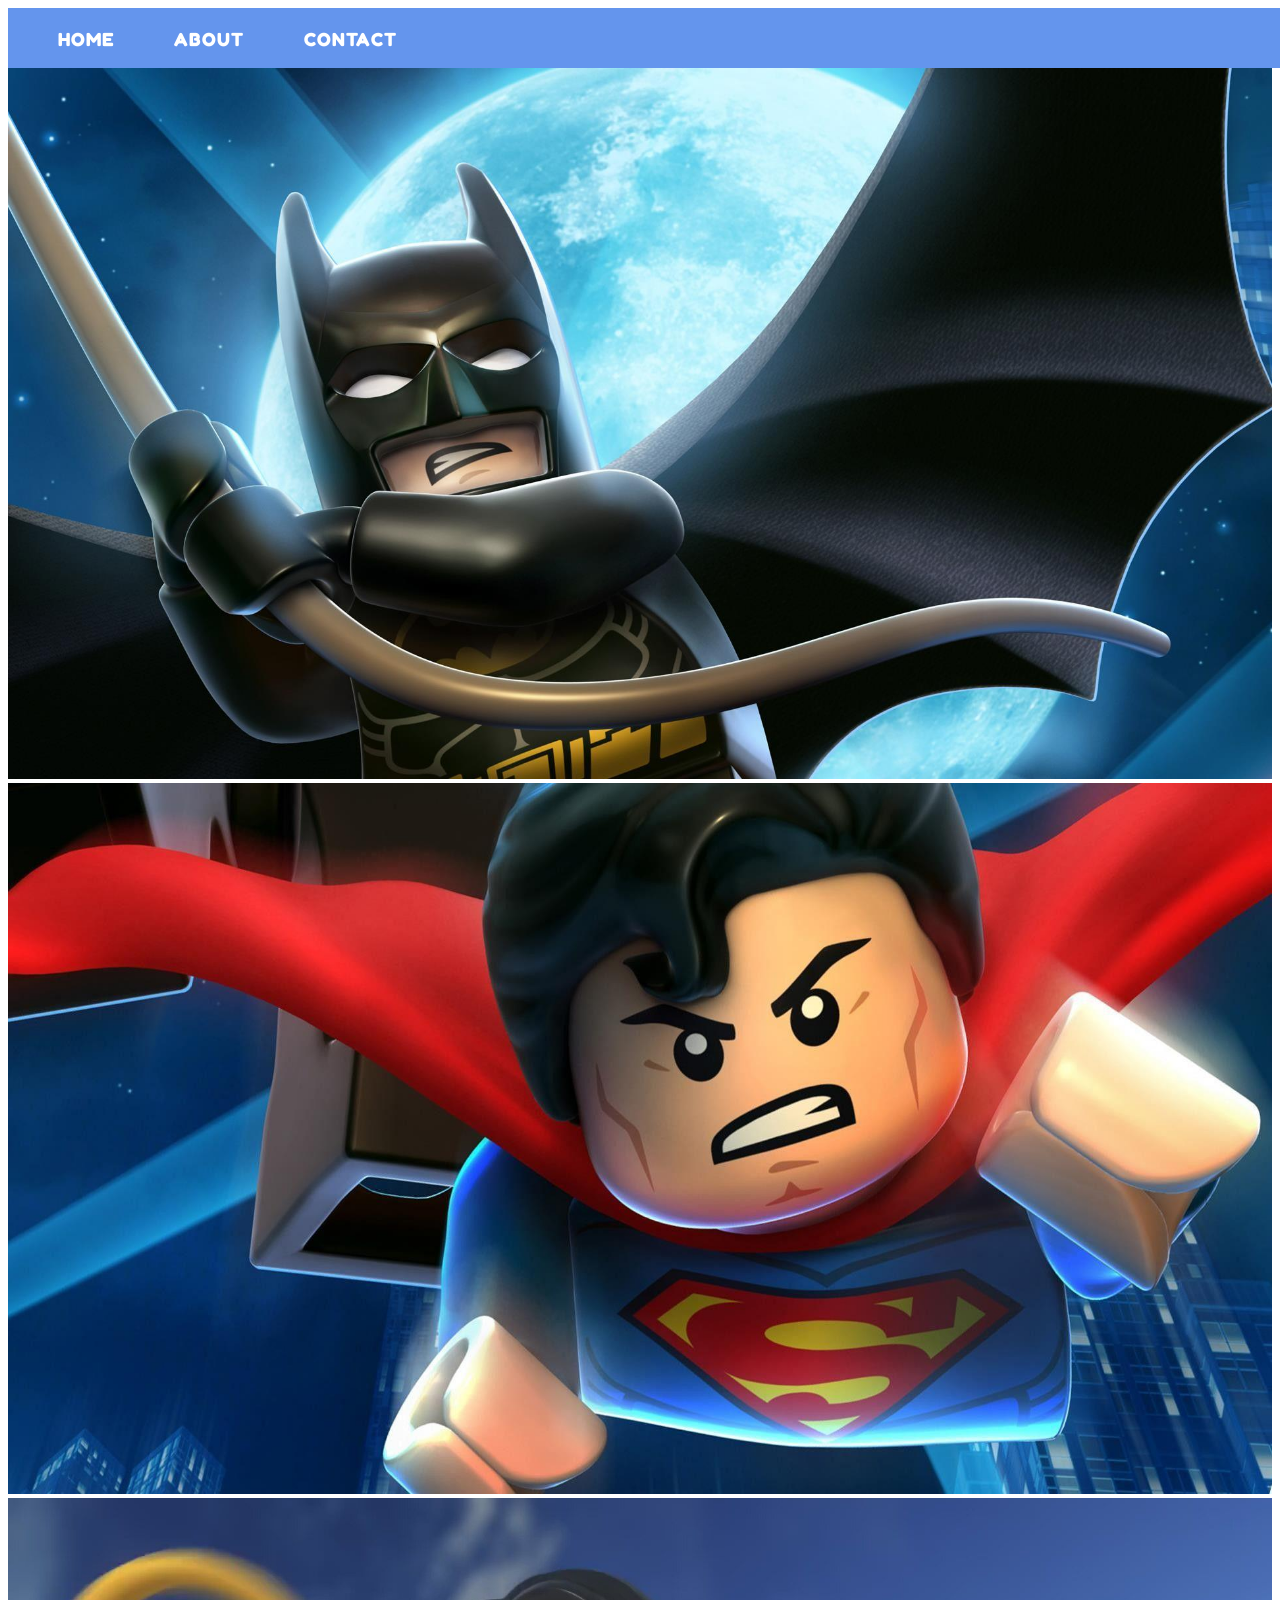
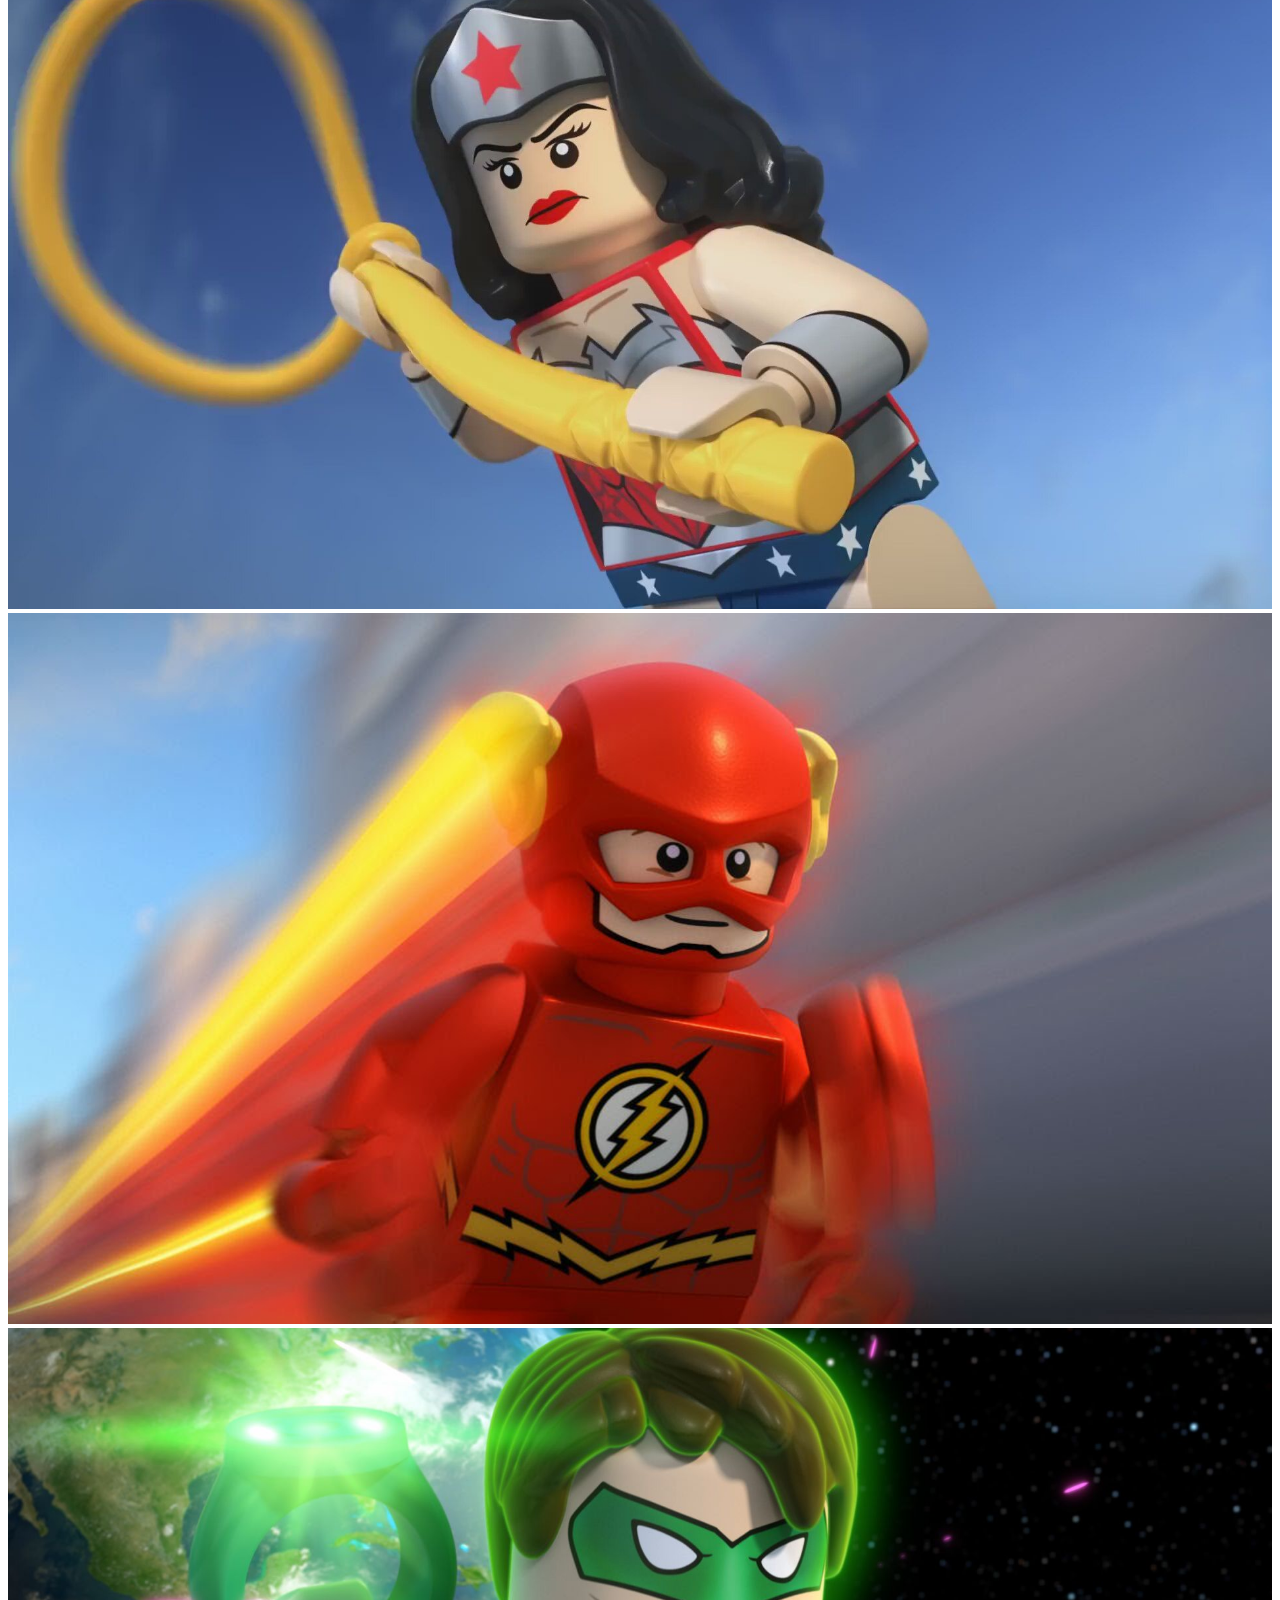
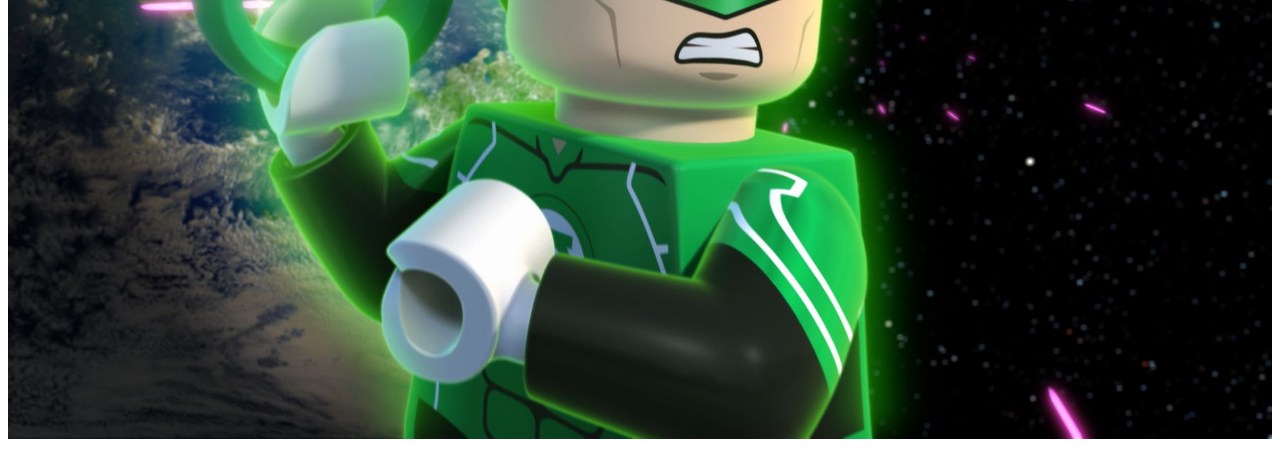
<file: index.html>
<!DOCTYPE html>
<html>
      <head>
            <link rel="stylesheet" href="style.css">
      </head>
      <body>
        <div id="menu">
          <a href="#">Home</a>
            <a href="about.html">About</a>
            <a href="contact.html">Contact</a>
          </div>
         
        
           <div class="gallery">
                <a href="batman.html"><img src="images/Batman.jpg"/></a>
                <a href="SM.html"><img src="images/Superman_og.jpg"/></a>
                <a href="WM.html"><img src="images/Wonder%20woman.jpg"/></a>
                <a href="flash.html"><img src="images/Flash.png"/></a>
                <a href="GN.html"><img src="images/Green%20lantern.jpg"/></a>
           </div>
      </body>
</html>
</file>
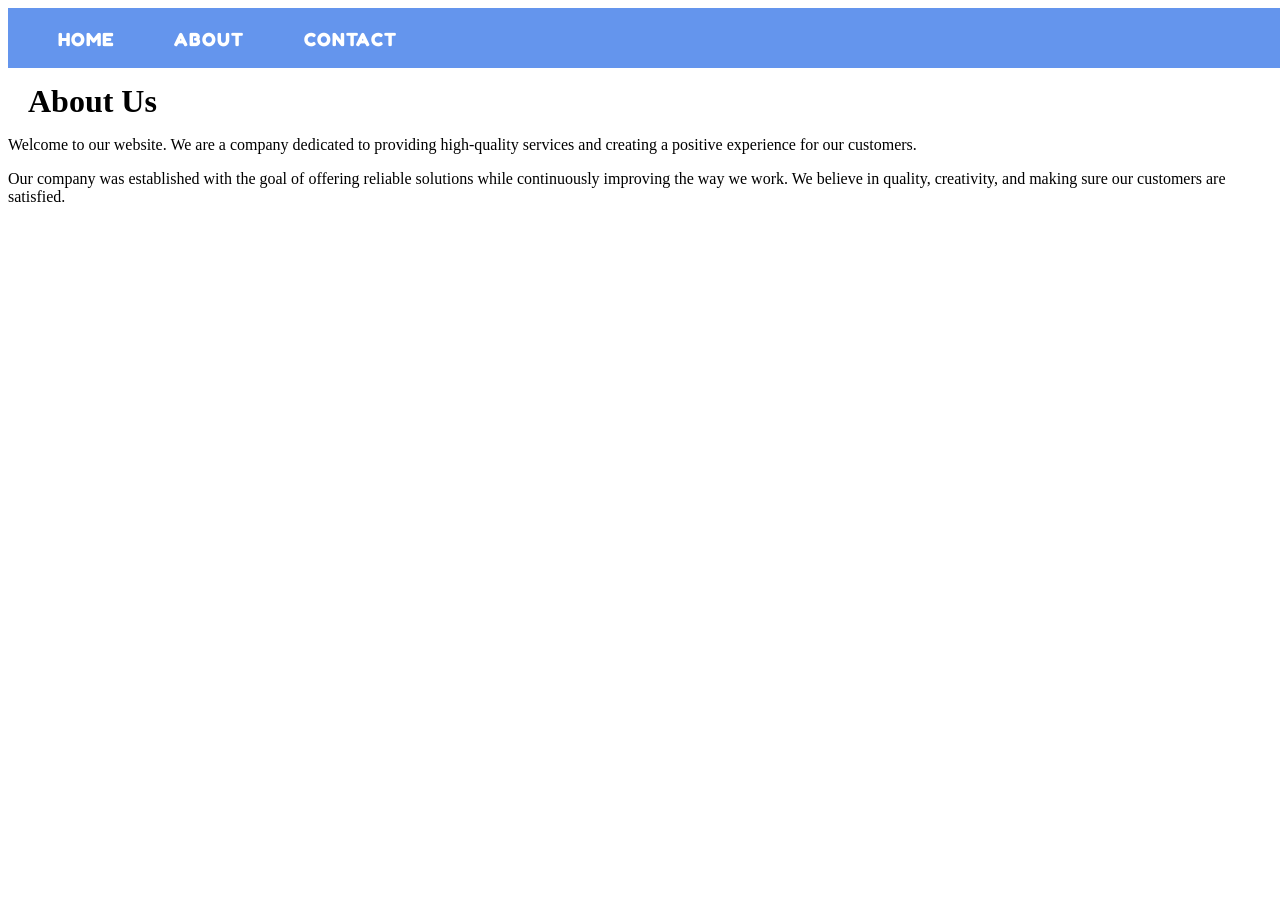
<file: about.html>
<!DOCTYPE html>
<html>
    <head>
        <link rel="stylesheet" href="style.css">
    </head>
    <body>
        <div id="menu">
            <a href="index.html">Home</a>
            <a href="about.html">About</a>
            <a href="contact.html">Contact</a>
        </div>
        <h1>About Us</h1>
<p>
    Welcome to our website. We are a company dedicated to providing
    high-quality services and creating a positive experience for our customers.
</p>
<p>
    Our company was established with the goal of offering reliable solutions
    while continuously improving the way we work. We believe in quality,
    creativity, and making sure our customers are satisfied.
</p>

    </body>
</html>
</file>
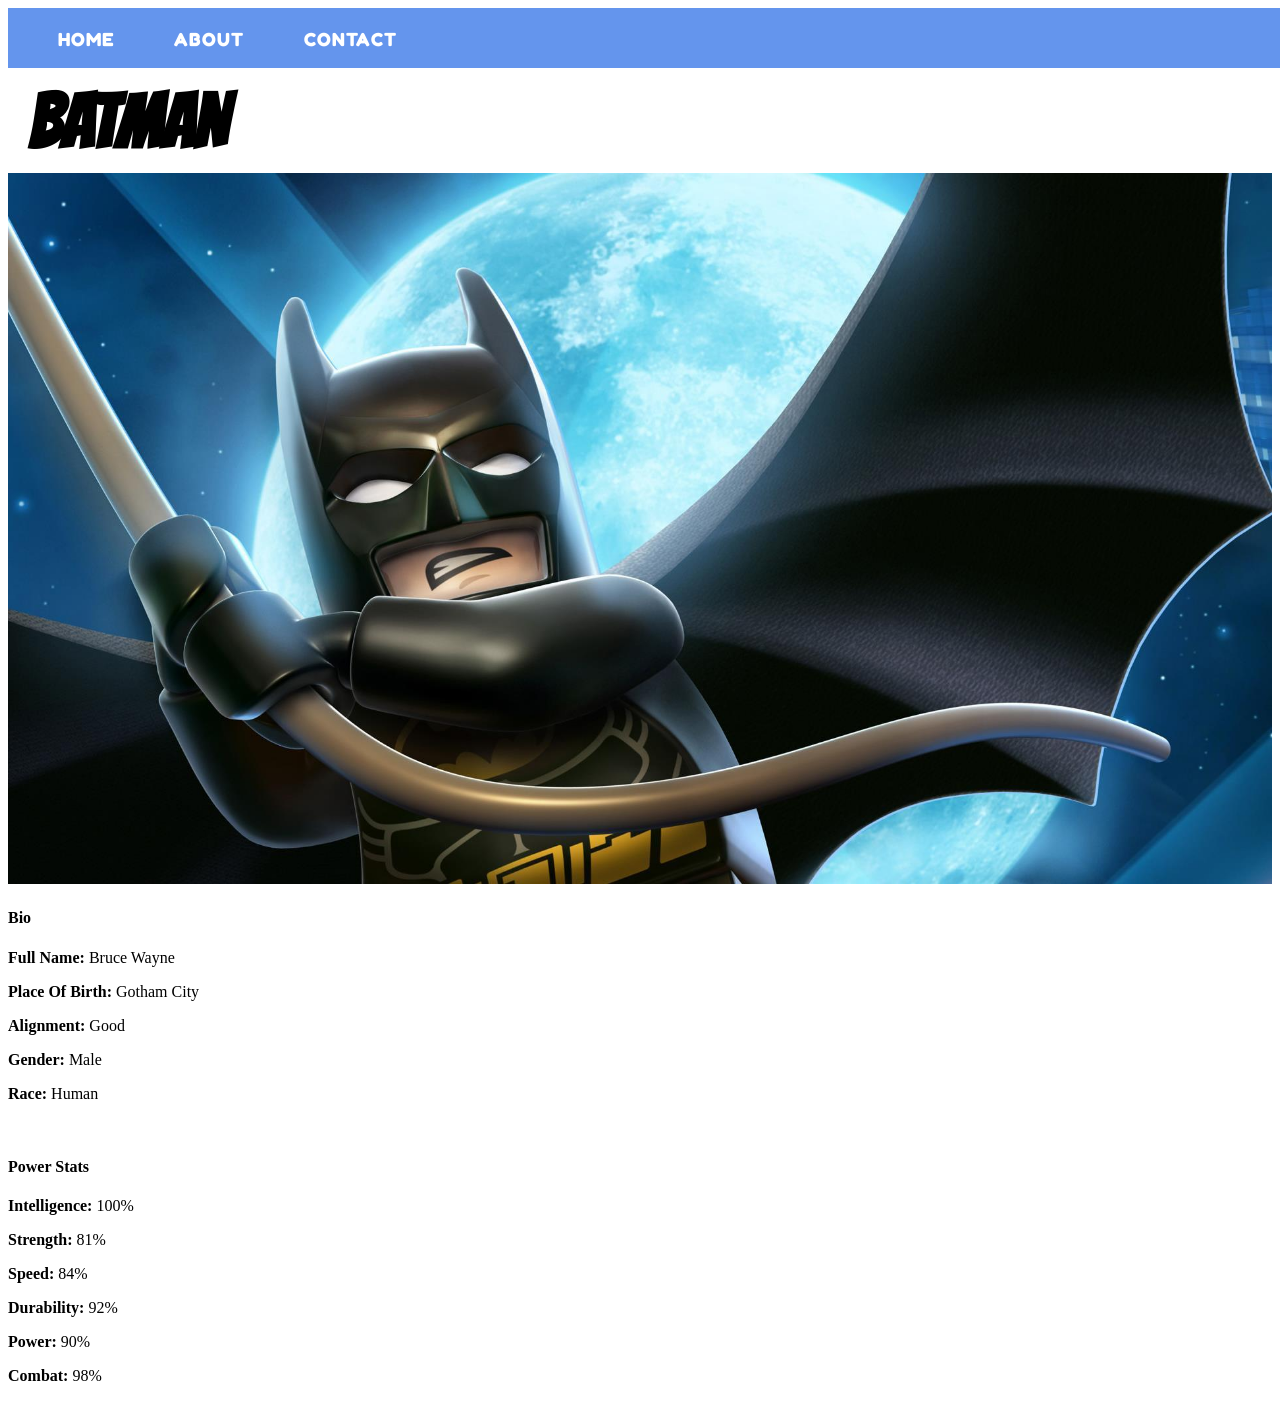
<file: batman.html>
<!DOCTYPE html>
<html>
      <head>
            <link rel="stylesheet" href="style.css">
      </head>
      <body>
          <div id="menu">
          <a href="index.html">Home</a>
            <a href="about.html">About</a>
            <a href="contact.html">Contact</a>
          </div>
          <h1 class="batman-title">BATMAN</h1>
           <div class="gallery">
                <img src="images/Batman.jpg"/>
           </div>
          <h4>Bio</h4>
          <p><b>Full Name:</b> Bruce Wayne</p>
          <p><b>Place Of Birth:</b> Gotham City</p> 
          <p><b>Alignment:</b> Good</p> 
          <p><b>Gender:</b> Male</p>
          <p><b>Race:</b> Human</p> 
          <br/>
          <h4>Power Stats</h4>
          <p><b>Intelligence:</b> 100%</p>
          <p><b>Strength:</b> 81%</p>
          <p><b>Speed:</b> 84%</p>
          <p><b>Durability:</b> 92%</p>
          <p><b>Power:</b> 90%</p>
          <p><b>Combat:</b> 98%</p>
      </body>
</html>
</file>
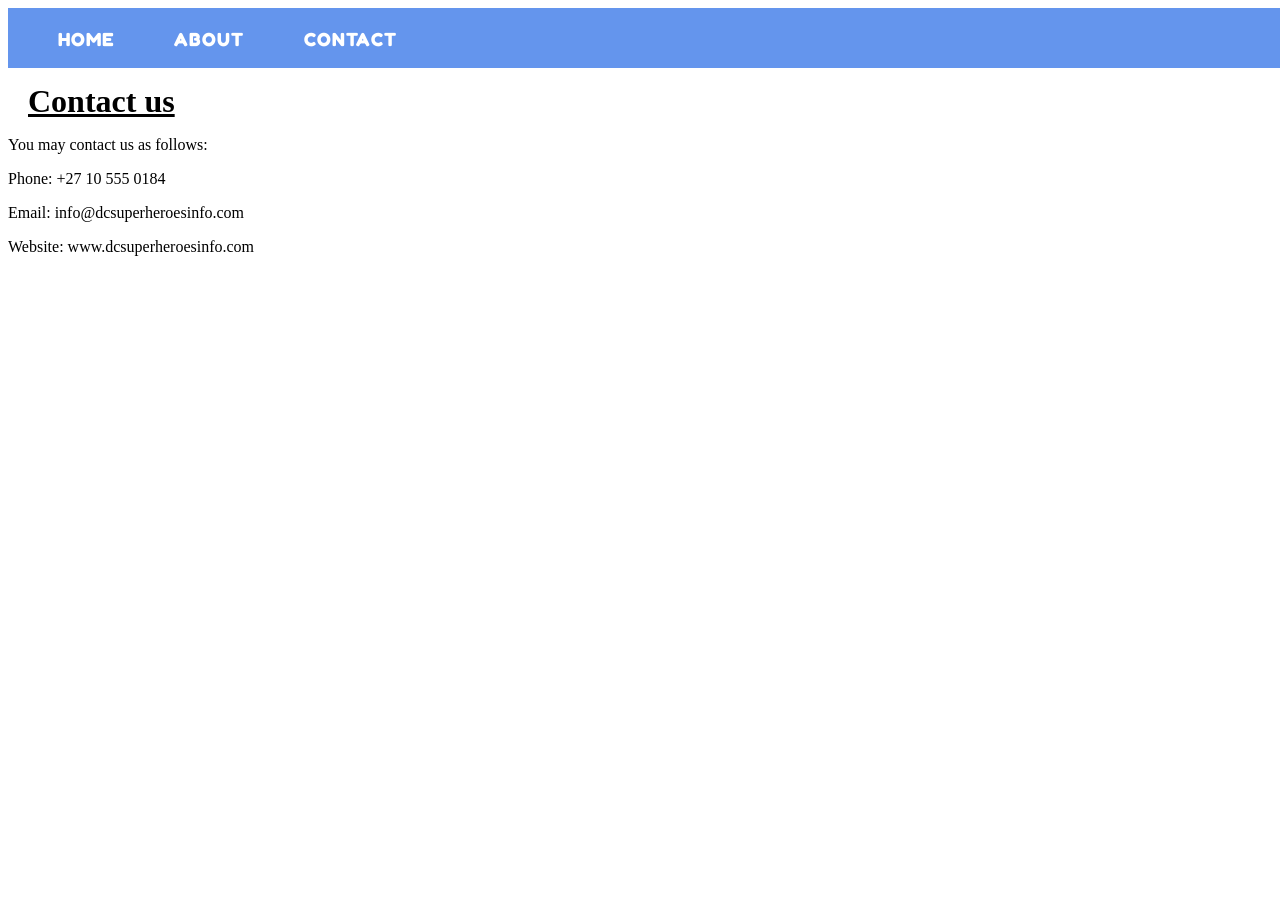
<file: contact.html>
<!DOCTYPE html>
<html>
    <head>
        <link rel="stylesheet" href="style.css">
    </head>
    <body>
        <div id="menu">
            <a href="index.html">Home</a>
            <a href="about.html">About</a>
            <a href="contact.html">Contact</a>
        </div>
        <h1><u>Contact us</u></h1>
        <p>You may contact us as follows:</p>
        <p>Phone: +27 10 555 0184</p>
        <p>Email: info@dcsuperheroesinfo.com</p>
        <p>Website: www.dcsuperheroesinfo.com</p>
    </body>
</html>
</file>
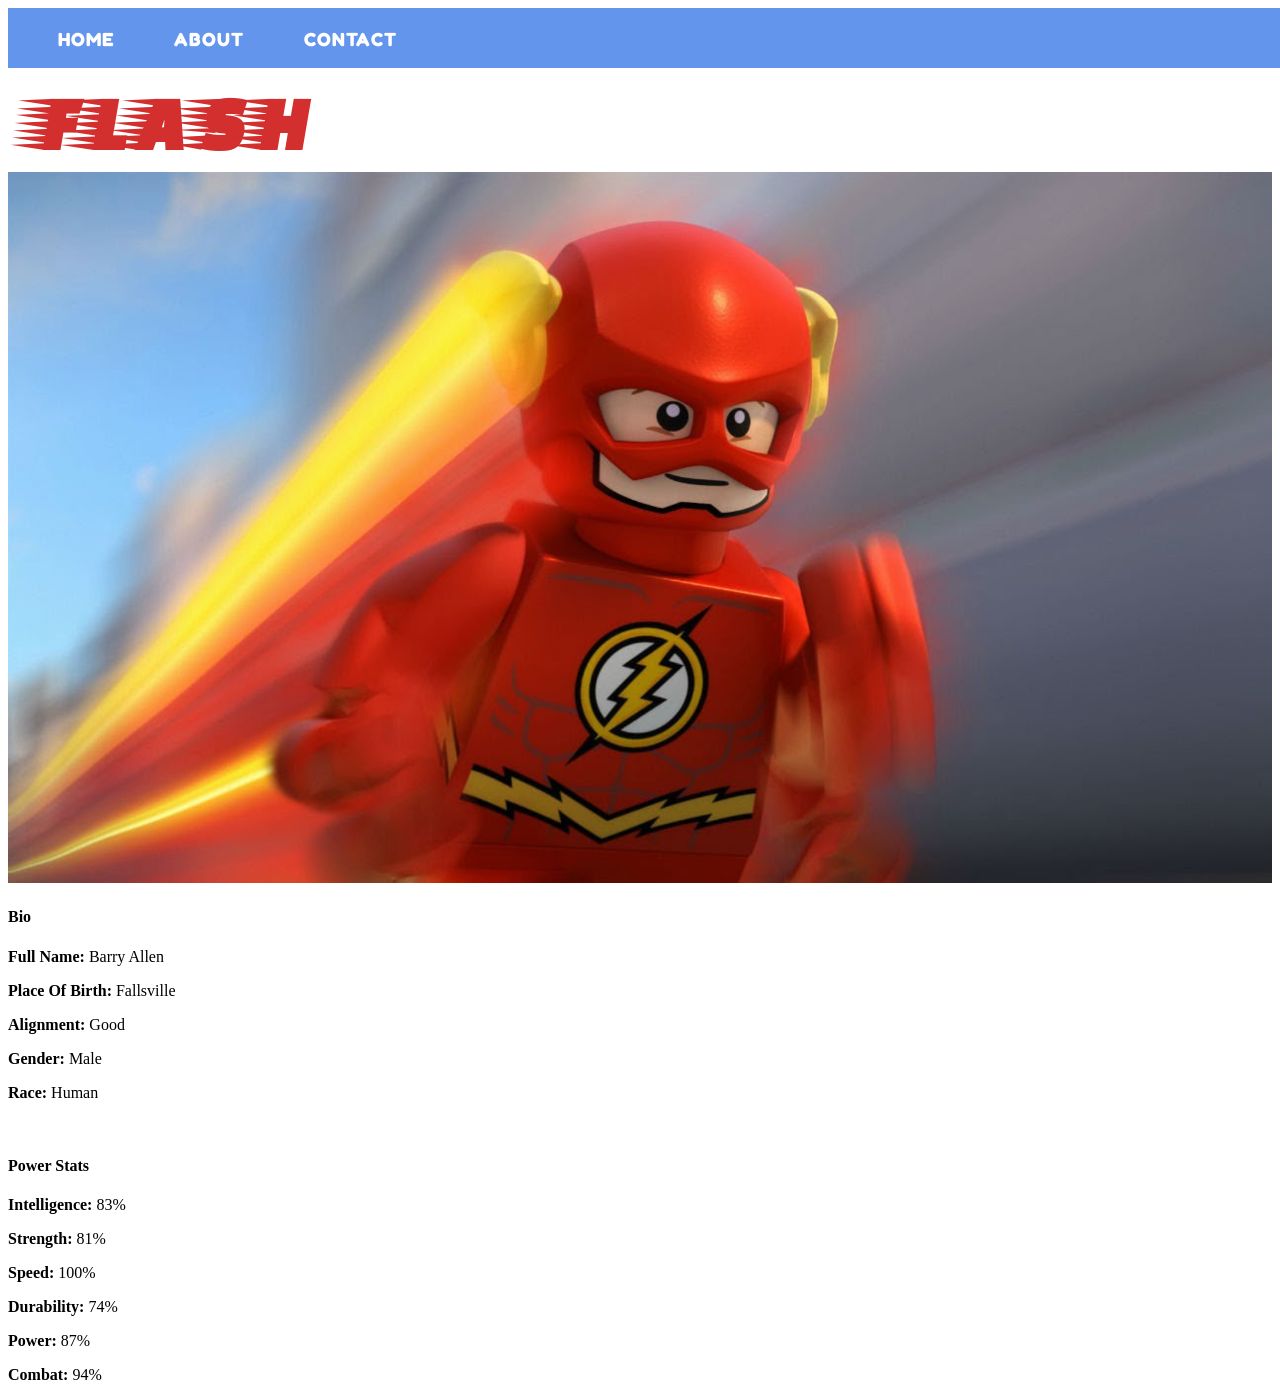
<file: flash.html>
<!DOCTYPE html>
<html>
      <head>
            <link rel="stylesheet" href="style.css">
      </head>
      <body>
           <div id="menu">
          <a href="index.html">Home</a>
            <a href="about.html">About</a>
            <a href="contact.html">Contact</a>
          </div>
           <div class="gallery">
               <h1 class="flash-title">FLASH</h1>
                <img src="images/Flash.png"/>
           </div>
          <h4>Bio</h4> 
          <p><b>Full Name:</b> Barry Allen</p> 
          <p><b>Place Of Birth:</b> Fallsville</p> 
          <p><b>Alignment:</b> Good</p> 
          <p><b>Gender:</b> Male</p>
          <p><b>Race:</b> Human</p> 
          <br/>
          <h4>Power Stats</h4>
          <p><b>Intelligence:</b> 83%</p>
          <p><b>Strength:</b> 81%</p>
          <p><b>Speed:</b> 100%</p>
          <p><b>Durability:</b> 74%</p>
          <p><b>Power:</b> 87%</p>
          <p><b>Combat:</b> 94%</p>
      </body>
</html>
</file>
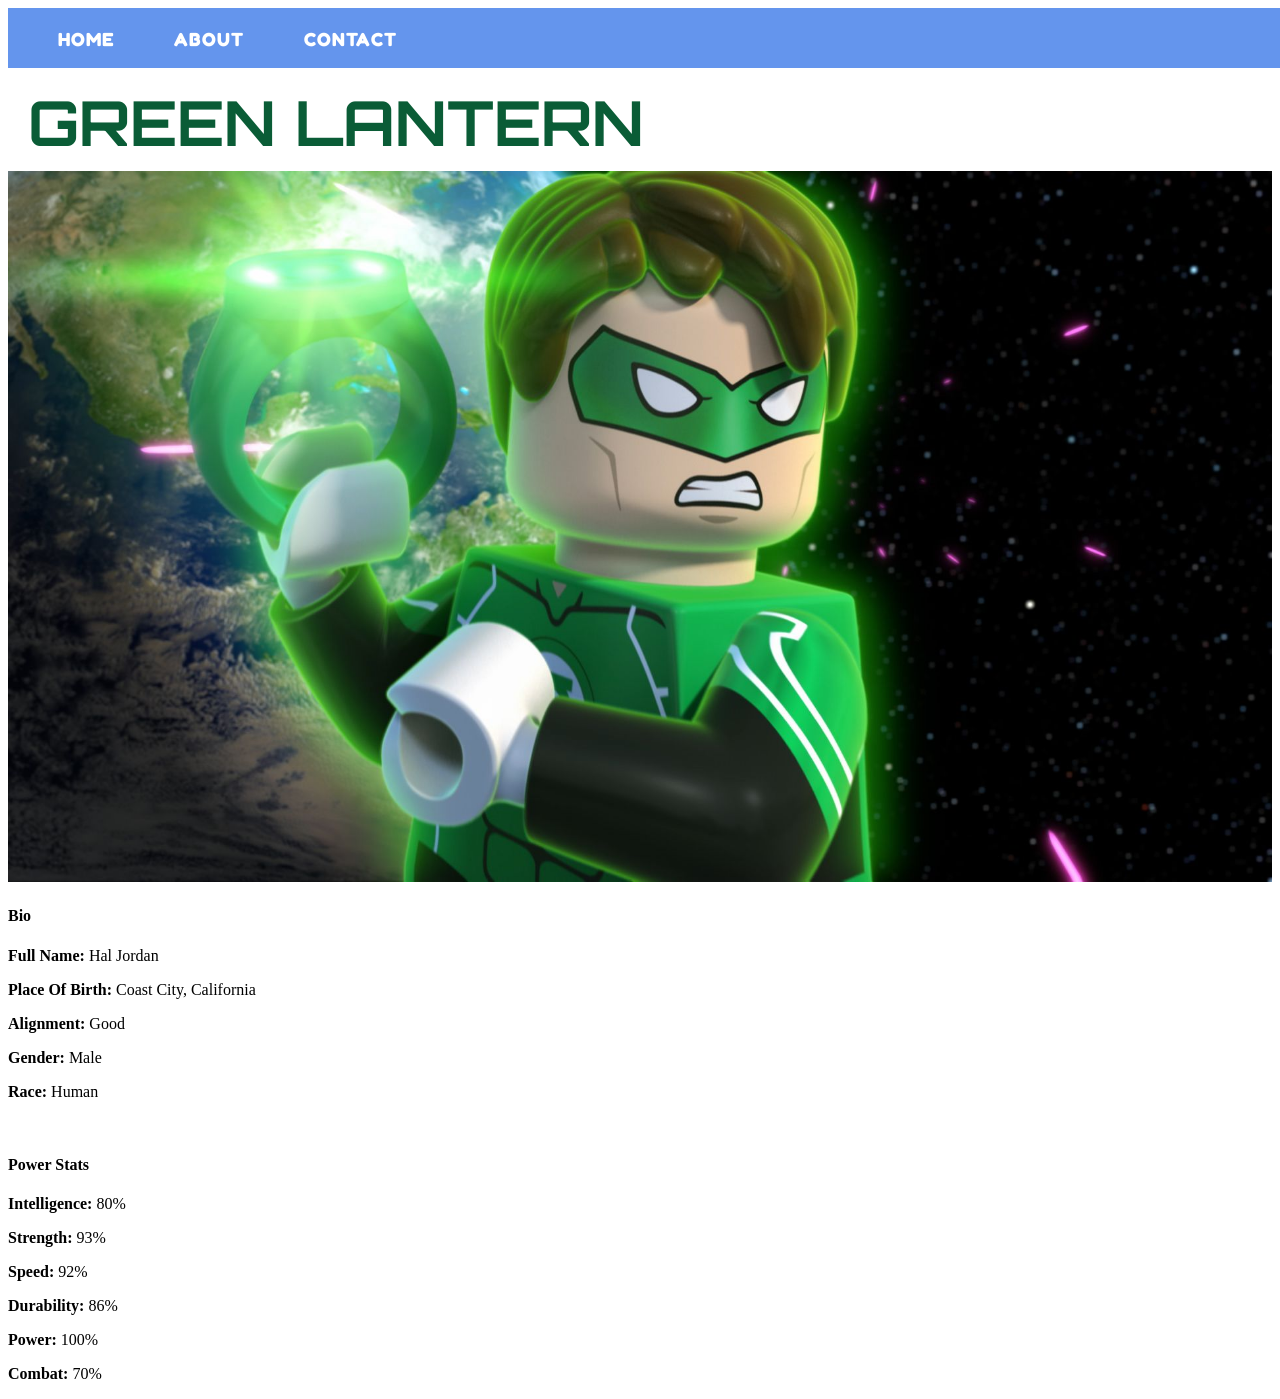
<file: GN.html>
<!DOCTYPE html>
<html>
      <head>
            <link rel="stylesheet" href="style.css">
      </head>
      <body>
           <div id="menu">
          <a href="index.html">Home</a>
            <a href="about.html">About</a>
            <a href="contact.html">Contact</a>
          </div>
          <h1 class="greenlantern-title">GREEN LANTERN</h1>
           <div class="gallery">
                <img src="images/Green%20lantern.jpg"/>
           </div>
          <h4>Bio</h4> 
          <p><b>Full Name:</b> Hal Jordan</p> 
          <p><b>Place Of Birth:</b> Coast City, California</p> 
          <p><b>Alignment:</b> Good</p> 
          <p><b>Gender:</b> Male</p>
          <p><b>Race:</b> Human</p> 
          <br/>
          <h4>Power Stats</h4>
          <p><b>Intelligence:</b> 80%</p>
          <p><b>Strength:</b> 93%</p>
          <p><b>Speed:</b> 92%</p>
          <p><b>Durability:</b> 86%</p>
          <p><b>Power:</b> 100%</p>
          <p><b>Combat:</b> 70%</p>
      </body>
</html>
</file>
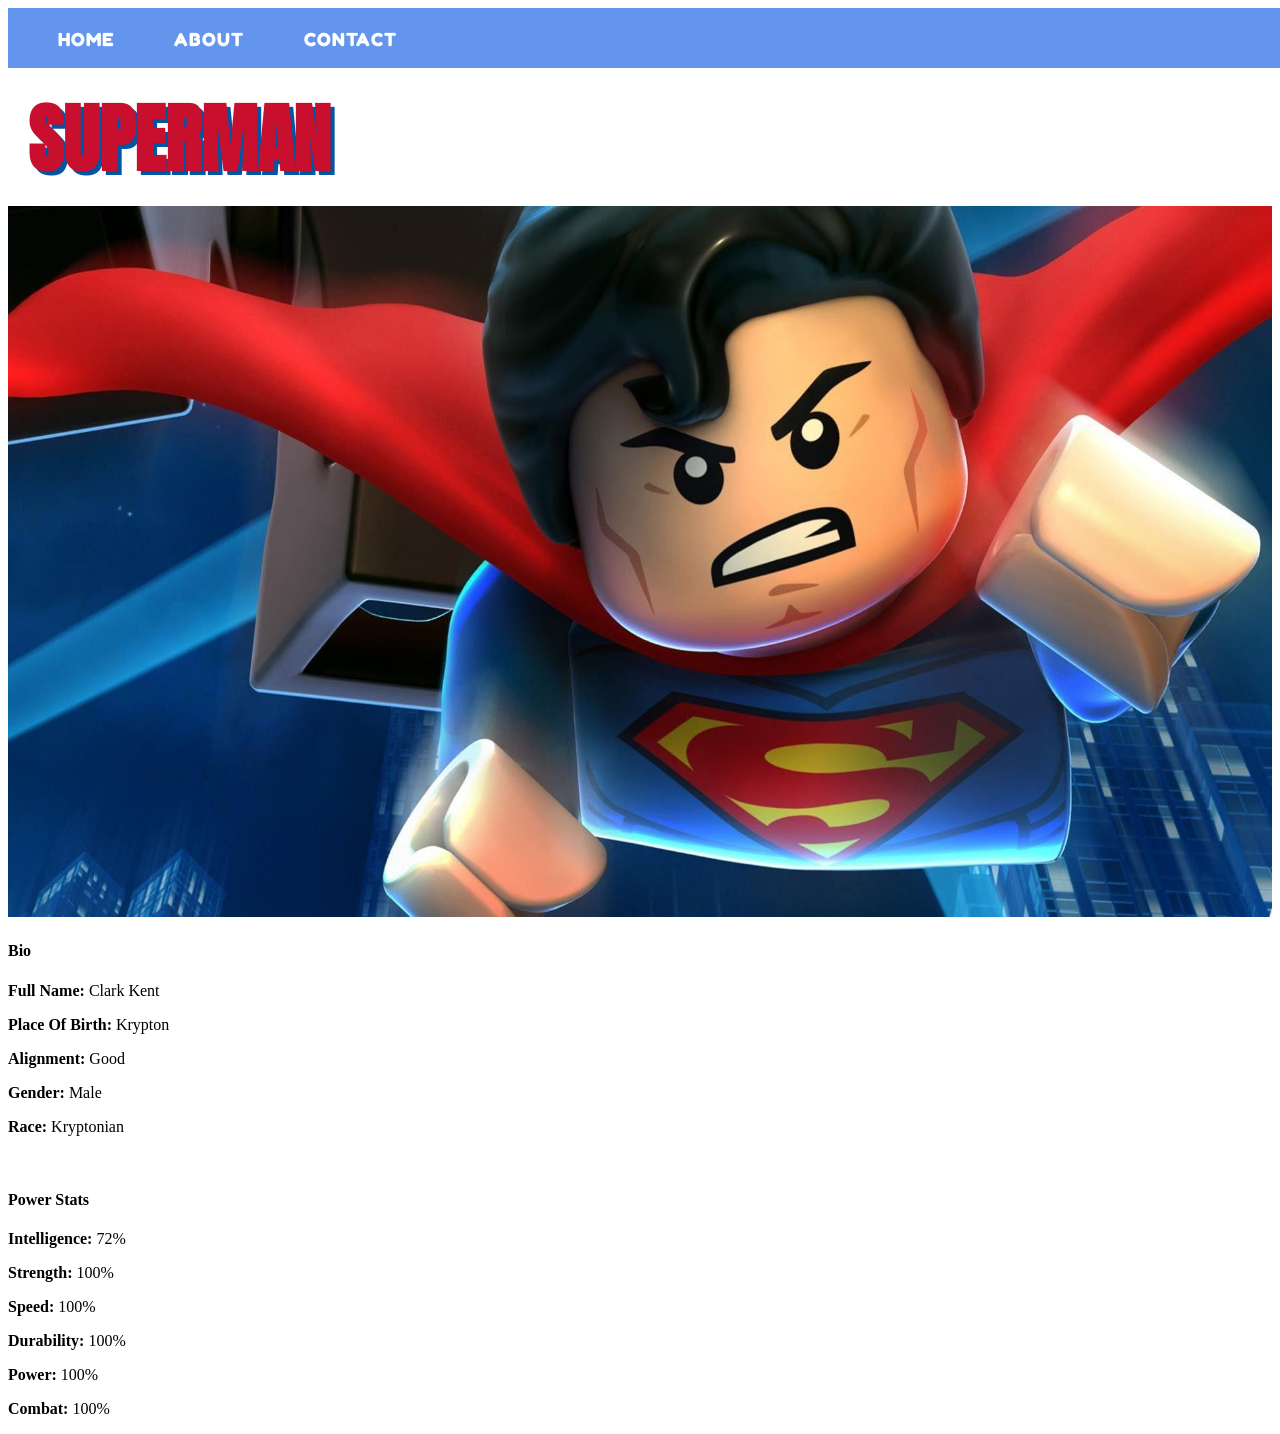
<file: SM.html>
<!DOCTYPE html>
<html>
      <head>
            <link rel="stylesheet" href="style.css">
      </head>
      <body>
           <div id="menu">
          <a href="index.html">Home</a>
            <a href="about.html">About</a>
            <a href="contact.html">Contact</a>
          </div>
          <h1 class="superman-title">SUPERMAN</h1>
           <div class="gallery">
                <img src="images/Superman_og.jpg"/>
           </div>
          <h4>Bio</h4> 
          <p><b>Full Name:</b> Clark Kent</p> 
          <p><b>Place Of Birth:</b> Krypton</p> 
          <p><b>Alignment:</b> Good</p> 
          <p><b>Gender:</b> Male</p>
          <p><b>Race:</b> Kryptonian</p> 
          <br/>
          <h4>Power Stats</h4>
          <p><b>Intelligence:</b> 72%</p>
          <p><b>Strength:</b> 100%</p>
          <p><b>Speed:</b> 100%</p>
          <p><b>Durability:</b> 100%</p>
          <p><b>Power:</b> 100%</p>
          <p><b>Combat:</b> 100%</p>
      </body>
</html>
</file>
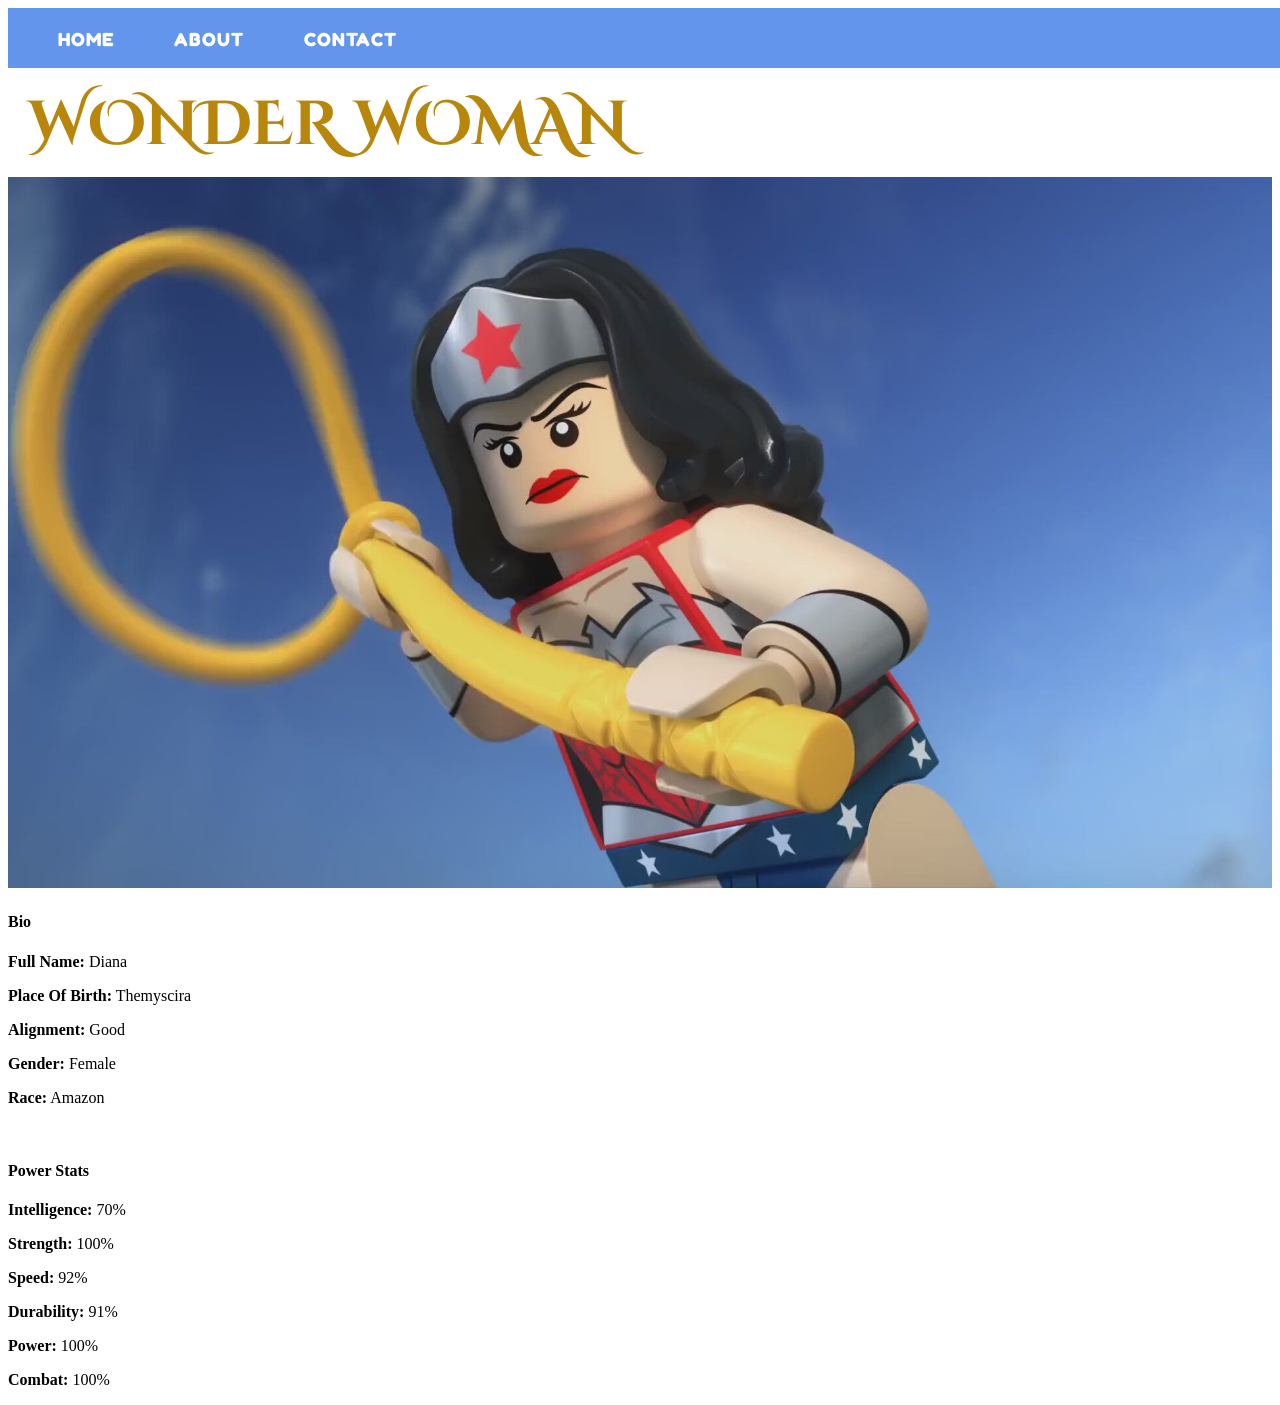
<file: WM.html>
<!DOCTYPE html>
<html>
      <head>
            <link rel="stylesheet" href="style.css">
      </head>
      <body>
           <div id="menu">
          <a href="index.html">Home</a>
            <a href="about.html">About</a>
            <a href="contact.html">Contact</a>
          </div>
          <h1 class="wonderwoman-title">WONDER WOMAN</h1>
           <div class="gallery">
                <img src="images/Wonder%20woman.jpg"/>
          </div>
               <h4>Bio</h4> 
          <p><b>Full Name:</b> Diana</p> 
          <p><b>Place Of Birth:</b> Themyscira</p> 
          <p><b>Alignment:</b> Good</p> 
          <p><b>Gender:</b> Female</p>
          <p><b>Race:</b> Amazon</p> 
          <br/>
          <h4>Power Stats</h4>
          <p><b>Intelligence:</b> 70%</p>
          <p><b>Strength:</b> 100%</p>
          <p><b>Speed:</b> 92%</p>
          <p><b>Durability:</b> 91%</p>
          <p><b>Power:</b> 100%</p>
          <p><b>Combat:</b> 100%</p>
    </body>           
</html>
</file>
<file: style.css>
@import url('https://fonts.googleapis.com/css2?family=Anton&family=Bangers&family=Cinzel+Decorative:wght@700&family=Fredoka:wght@700&family=Orbitron:wght@800&family=Faster+One&display=swap');
.gallery img{
    width: 100%;
    
}
#menu{
      width:100%;
      height:60px;
      background-color: cornflowerblue;
      display: flex;
      align-items: center;
    justify-content: flex-start;
   padding-left: 20px;
}

#menu a{
      color:#ffffff;
      font-family: 'Fredoka', 'Baloo', sans-serif;
      font-size: 19px;
    font-weight: 700;
    letter-spacing: 1px;text-transform: uppercase;
      text-decoration:none;
      padding: 0 30px;
    position: relative;
}

#menu a:hover{
       color: #ffeb3b;
}



ul {
    padding-left: 0px;
    list-style-position: inside;
}
h1{
    margin: 15px 0 10px 20px;
    text-decoration: none;
    border: none;
}
.batman-title{
    font-family: 'Bangers', cursive;
    font-size: 75px;
}
.superman-title{
    font-family: 'Anton', sans-serif;
    font-size: 75px;
    color: #c8102e;
    text-shadow: 4px 4px 0 #0055a4;
}
.wonderwoman-title{
    font-family: 'Cinzel Decorative', serif;
    font-size: 62px;
    color: #b8860b;
}
.greenlantern-title{
    font-family: 'Orbitron', sans-serif;
    font-size: 62px;
    color: #0a5c36;
}
.flash-title{
    font-family: 'Faster One', cursive;
    font-size: 75px;
    color: #d32f2f;
}
</file>
